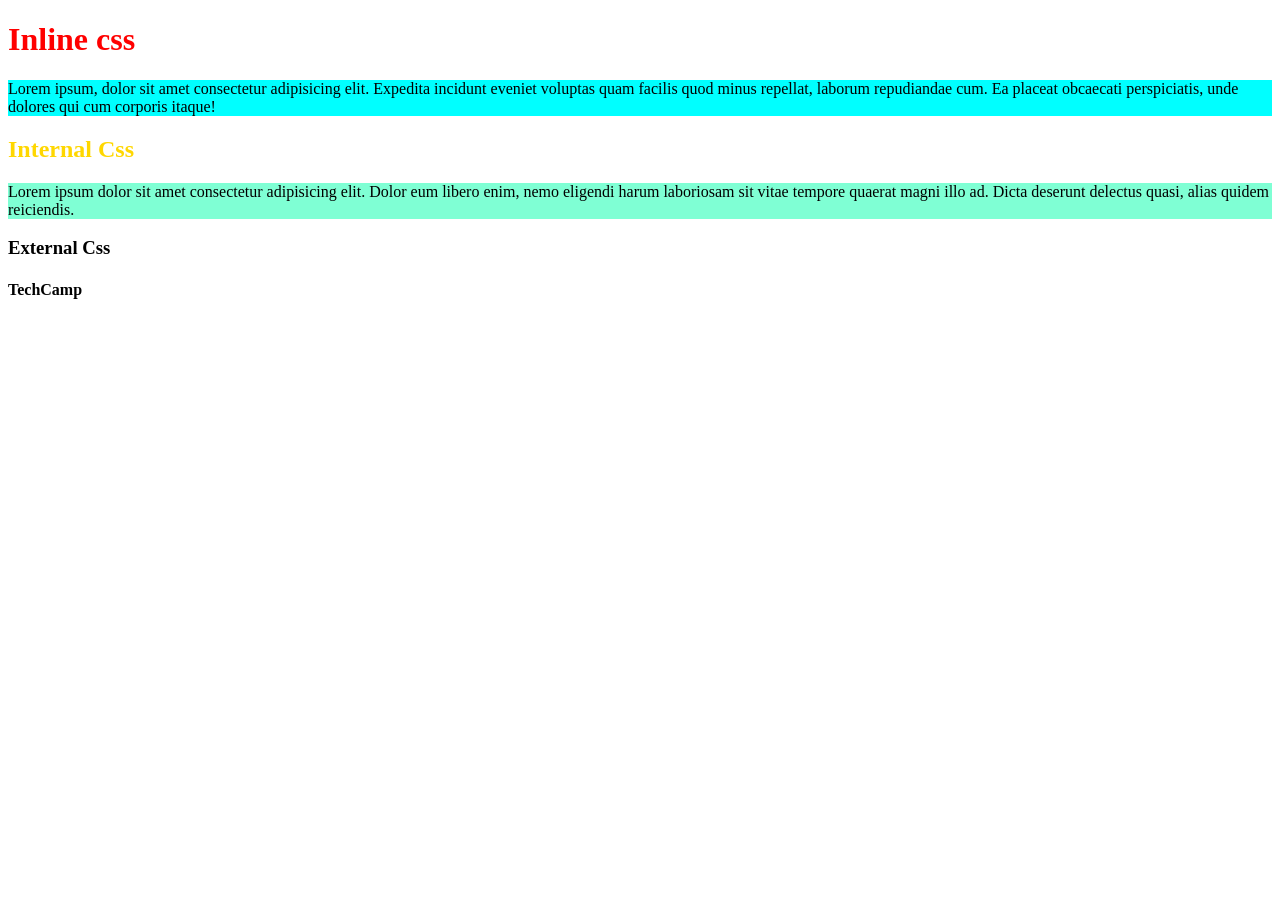
<file: index.html>
<!DOCTYPE html>
<html lang="en">

<head>
    <meta charset="UTF-8">
    <meta name="viewport" content="width=device-width, initial-scale=1.0">
    <title>Document</title>
    <style>
        h2 {
            color: gold;
        }

        p {
            background-color: aquamarine;
        }
    </style>
</head>

<body>
    <h1 style="color: red;">Inline css</h1>
    <p style="background-color: aqua;">Lorem ipsum, dolor sit amet consectetur adipisicing elit. Expedita incidunt
        eveniet voluptas quam facilis quod minus repellat, laborum repudiandae cum. Ea placeat obcaecati perspiciatis,
        unde dolores qui cum corporis itaque!</p>
    <h2>Internal Css</h2>
    <p>Lorem ipsum dolor sit amet consectetur adipisicing elit. Dolor eum libero enim, nemo eligendi harum laboriosam
        sit vitae tempore quaerat magni illo ad. Dicta deserunt delectus quasi, alias quidem reiciendis.</p>
    <h3>External Css</h3>
    <h4>TechCamp</h4>
</body>

</html>
</file>
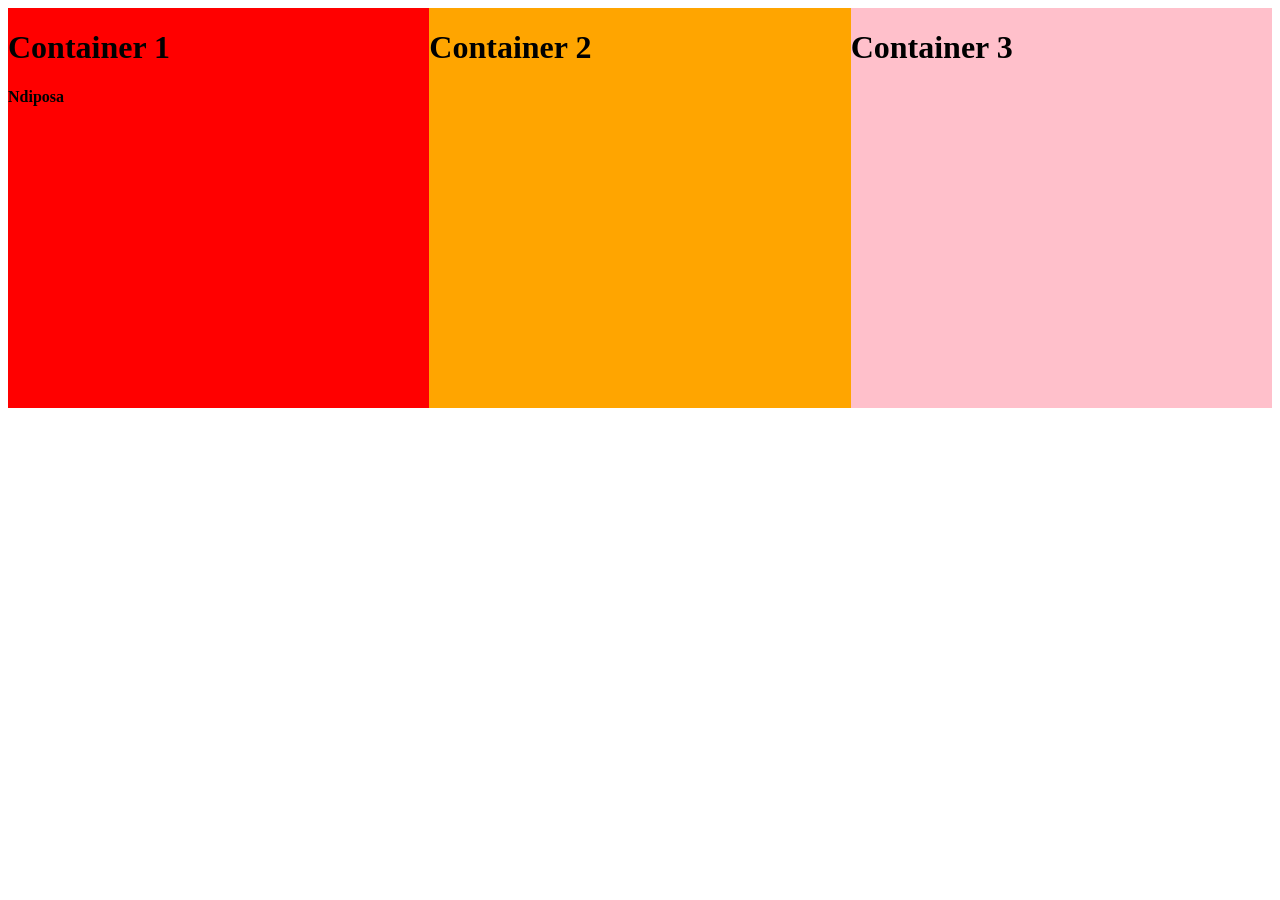
<file: display.html>
<!DOCTYPE html>
<html lang="en">

<head>
    <meta charset="UTF-8">
    <meta name="viewport" content="width=device-width, initial-scale=1.0">
    <title>Document</title>
    <style>
        .main {
            background-color: aqua;
            height: 400px;
            display: flex;
        }

        .container1 {
            background-color: red;
            width: 50%;
        }

        .container2 {
            background-color: orange;
            width: 50%;
        }

        .container3 {
            background-color: pink;
            width: 50%;
        }
    </style>
</head>

<body>
    <div class="main">
        <div class="container1">
            <h1>Container 1</h1>
            <h4>Ndiposa</h4>
        </div>
        <div class="container2">
            <h1>Container 2</h1>
        </div>
        <div class="container3">
            <h1>Container 3</h1>
        </div>
    </div>
</body>

</html>
</file>
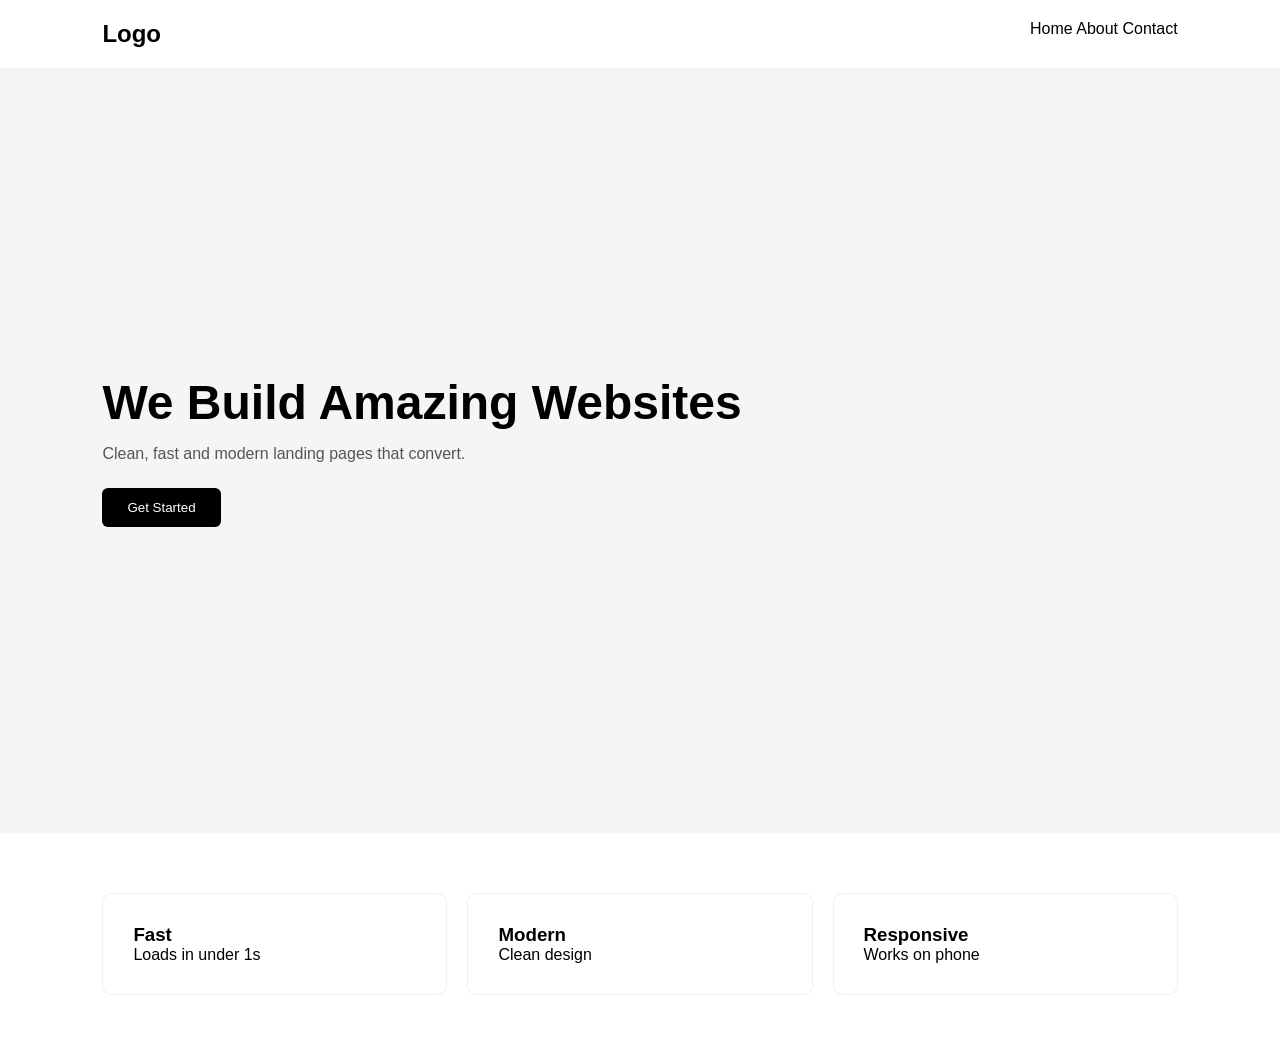
<file: landingpage.html>
<!DOCTYPE html>
<html>
<head>
<style>
  *{margin:0; padding:0; box-sizing:border-box; font-family: Arial}
  nav{display:flex; justify-content:space-between; padding:20px 8%; background:#fff}
  .hero{height:85vh; display:flex; align-items:center; padding:0 8%; background:#f5f5f5}
  .hero h1{font-size:48px; margin-bottom:15px}
  .hero p{color:#555; margin-bottom:25px}
  .btn{padding:12px 25px; background:black; color:white; border:none; border-radius:6px; cursor:pointer}
  .features{display:grid; grid-template-columns:repeat(3,1fr); gap:20px; padding:60px 8%}
  .card{padding:30px; border:1px solid #eee; border-radius:10px}
</style>
</head>
<body>

<nav>
  <h2>Logo</h2>
  <div>Home About Contact</div>
</nav>

<section class="hero">
  <div>
    <h1>We Build Amazing Websites</h1>
    <p>Clean, fast and modern landing pages that convert.</p>
    <button class="btn">Get Started</button>
  </div>
</section>

<section class="features">
  <div class="card"><h3>Fast</h3><p>Loads in under 1s</p></div>
  <div class="card"><h3>Modern</h3><p>Clean design</p></div>
  <div class="card"><h3>Responsive</h3><p>Works on phone</p></div>
</section>

</body>
</html>
</file>
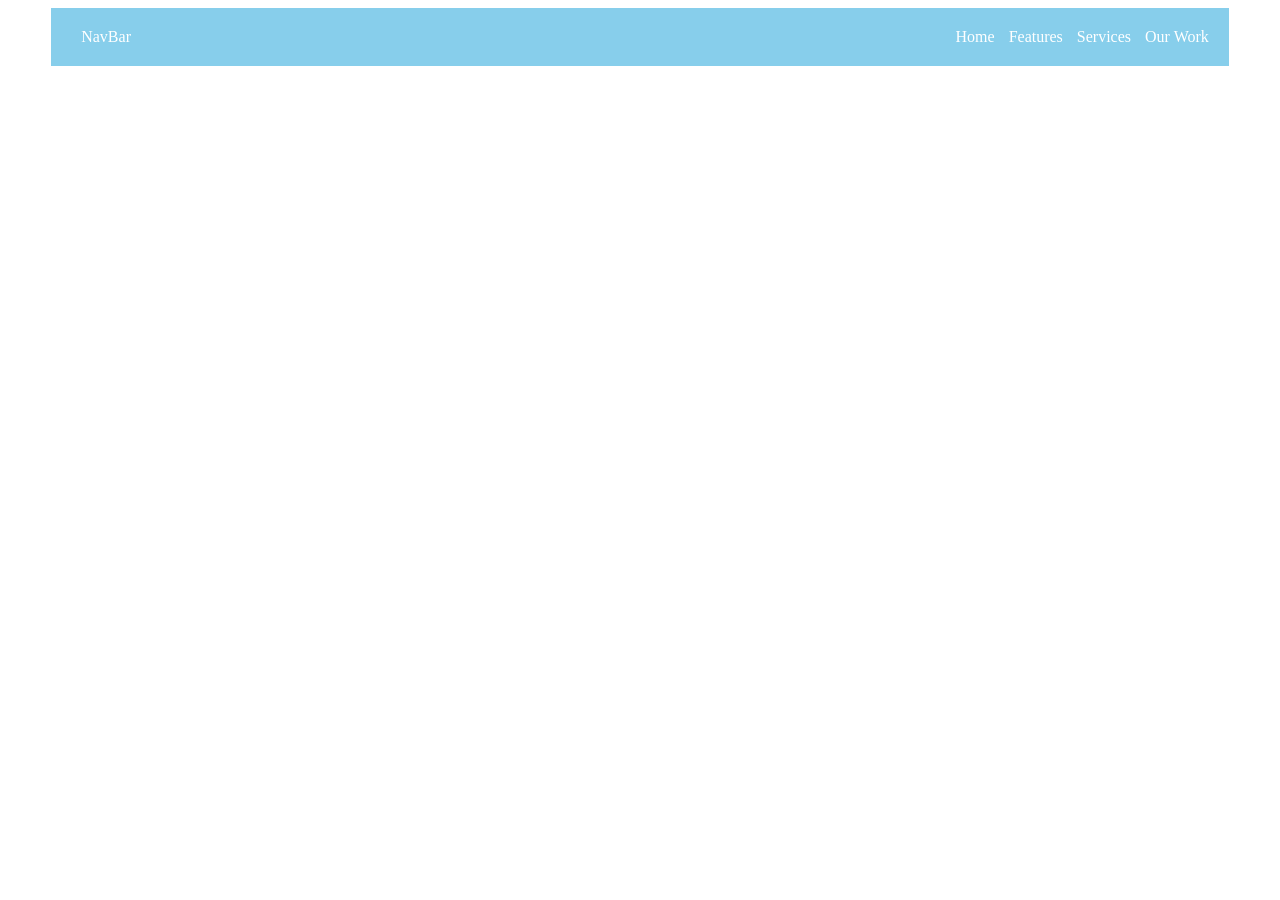
<file: navbar.html>
<!DOCTYPE html>
<html lang="en">

<head>
    <meta charset="UTF-8">
    <meta name="viewport" content="width=device-width, initial-scale=1.0">
    <title>Document</title>
    <style>
        .nav {
            background-color: skyblue;
            display: flex;
            justify-content: space-between;
            padding: 20px;
            width: 90%;
            margin: auto;
        }

        .nav a {
            color: white;
            text-decoration: none;
            margin-left: 10px;
        }
    </style>
</head>

<body>
    <div class="nav">
        <a href="">NavBar</a>
        <div class="side">
            <a href="">Home</a>
            <a href="">Features</a>
            <a href="">Services</a>
            <a href="">Our Work</a>
        </div>
    </div>
</body>

</html>
</file>
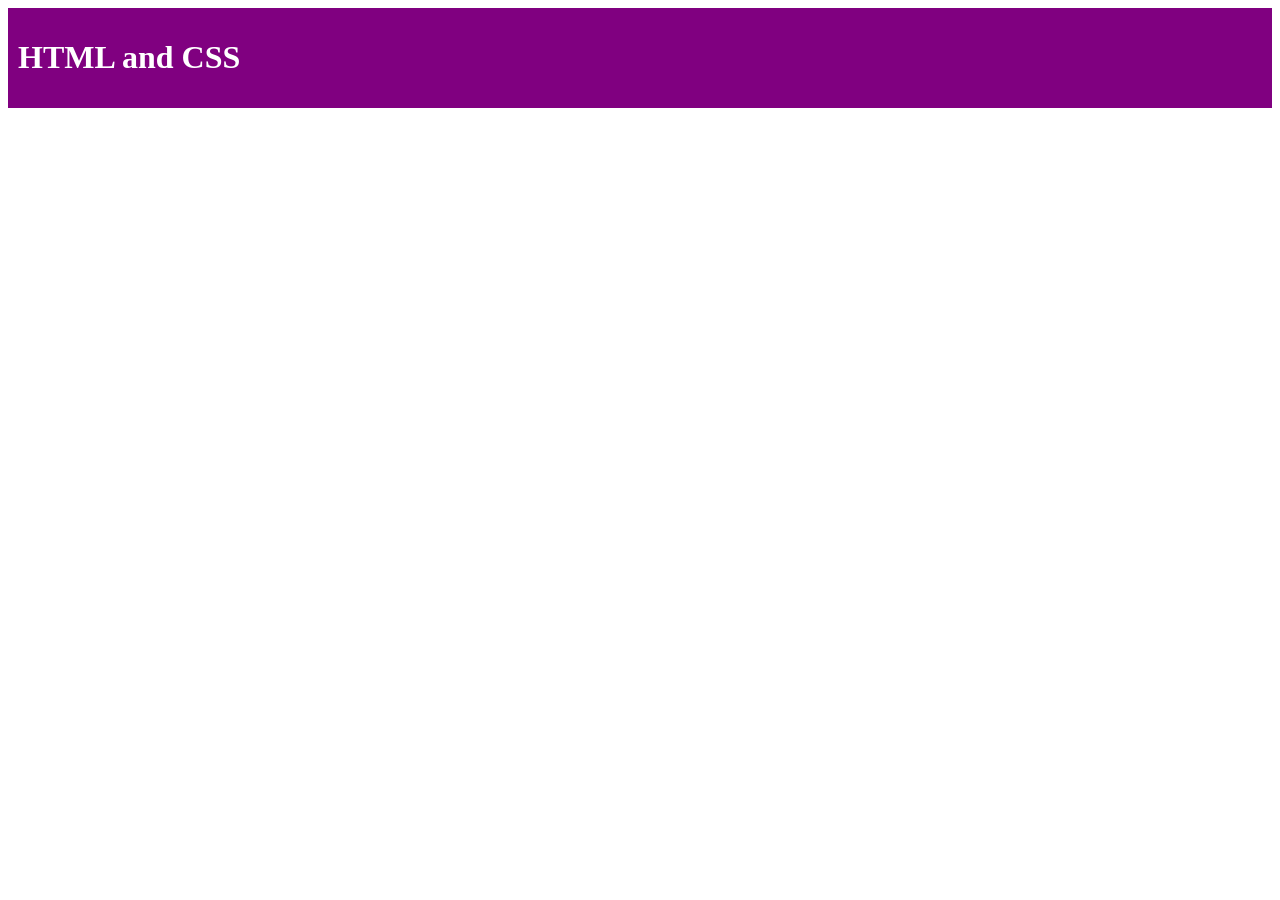
<file: padding.html>
<!DOCTYPE html>
<html lang="en">
<head>
    <meta charset="UTF-8">
    <meta name="viewport" content="width=device-width, initial-scale=1.0">
    <title>Padding</title>
</head>
<body>
    <div style="background-color: purple; padding-left: 10px; padding-top: 10px; padding-bottom: 10px;">
        <h1 style="color: white;">HTML and CSS</h1>
    </div>
</body>
</html>
</file>
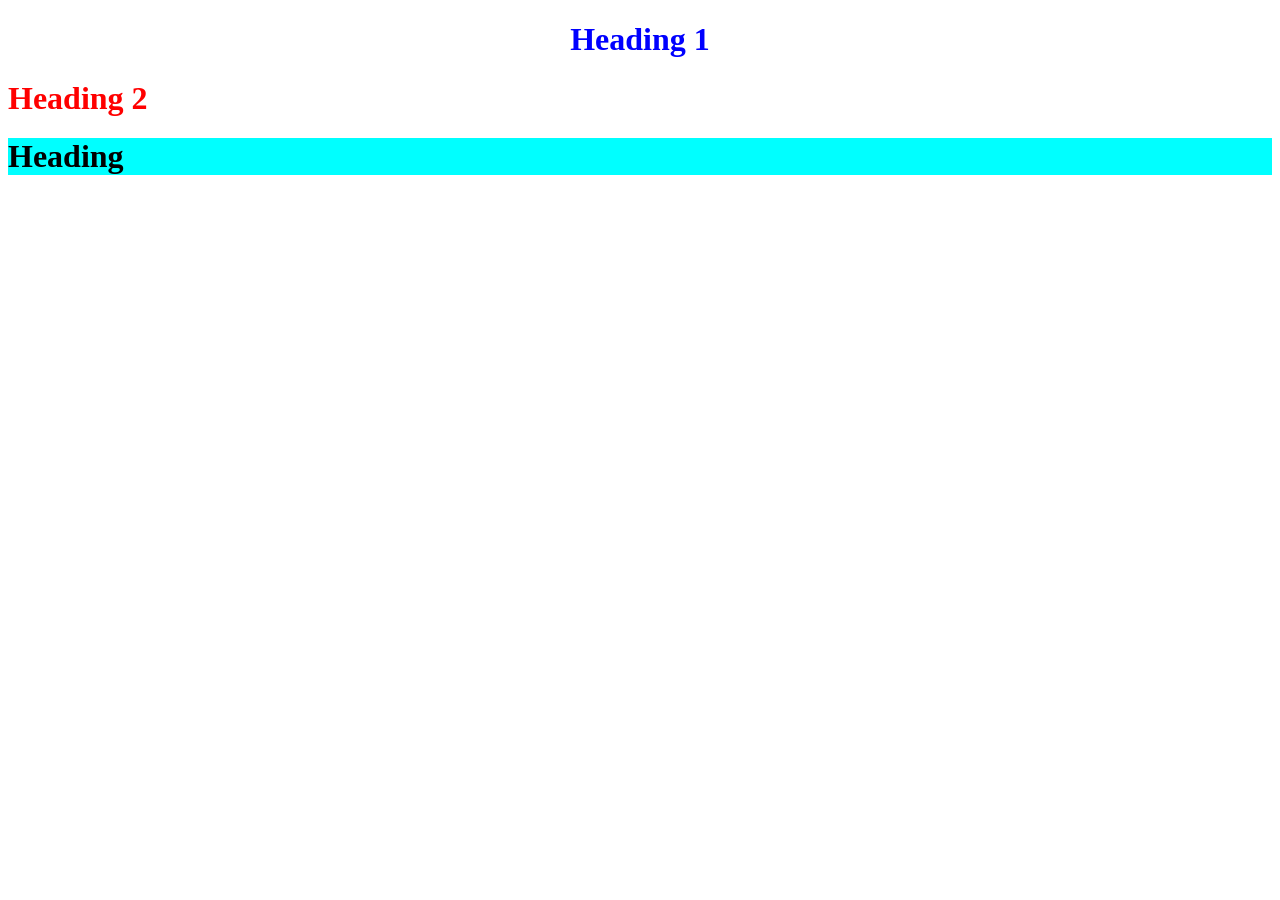
<file: selectors.html>
<!DOCTYPE html>
<html lang="en">
<head>
    <meta charset="UTF-8">
    <meta name="viewport" content="width=device-width, initial-scale=1.0">
    <title>Selectors</title>
    <style>
        .main{
            color: blue;
            text-align: center;
        }
        .main2{
            color: red;
        }
        .yooh{
            background-color: aqua;
            color: black;
        }
    </style>
</head>
<body>
    <h1 class="main">Heading 1</h1>
    <h1 class="main2">Heading 2</h1>
    <h1 class="yooh">Heading</h1>
</body>
</html>
</file>
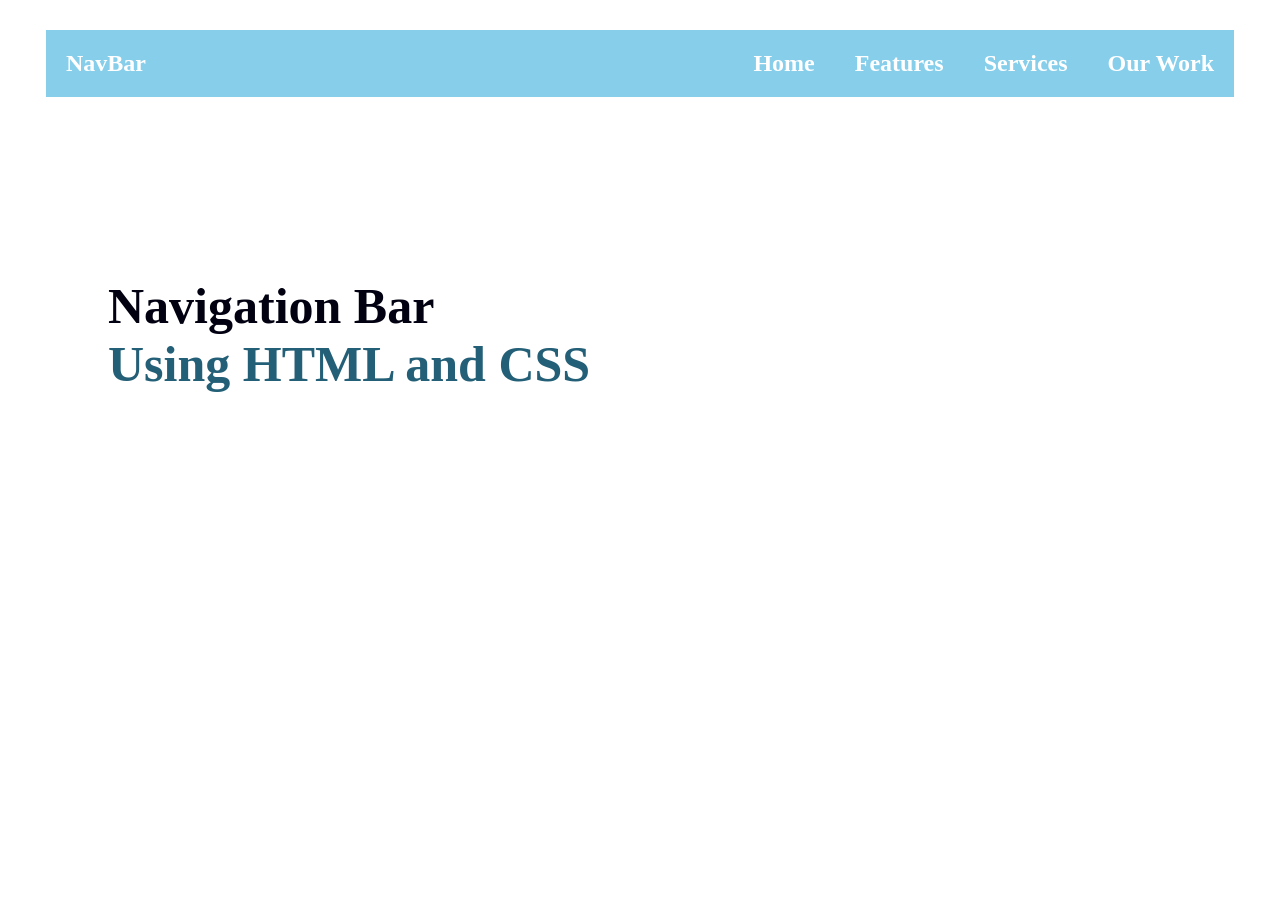
<file: tak3.html>
<!DOCTYPE html>
<html lang="en">

<head>
    <meta charset="UTF-8">
    <meta name="viewport" content="width=device-width, initial-scale=1.0">
    <title>Document</title>
    <style>
        .main {
            background-color: skyblue;
            color: white;
            display: flex;
            justify-content: space-between;
            width: 94%;
            margin: auto;
            margin-top: 30px;
        }

        .main h2 {
            margin-left: 20px;
        }

        .side1 {
            display: flex;
        }

        .side1 h2 {
            margin-right: 20px;
        }

        .head {
            color: rgb(1, 1, 17);
            margin-top: 180px;
            margin-left: 100px;
            font-size: 50px;
        }

        .myspan {
            color: rgb(35, 95, 119);
        }
    </style>
</head>

<body>
    <div class="main">
        <h2>NavBar</h2>
        <div class="side1">
            <h2>Home</h2>
            <h2>Features</h2>
            <h2>Services</h2>
            <h2>Our Work</h2>
        </div>
    </div>
    <h1 class="head">Navigation Bar <br><span class="myspan">Using HTML and CSS</span> </h1>
</body>

</html>
</file>
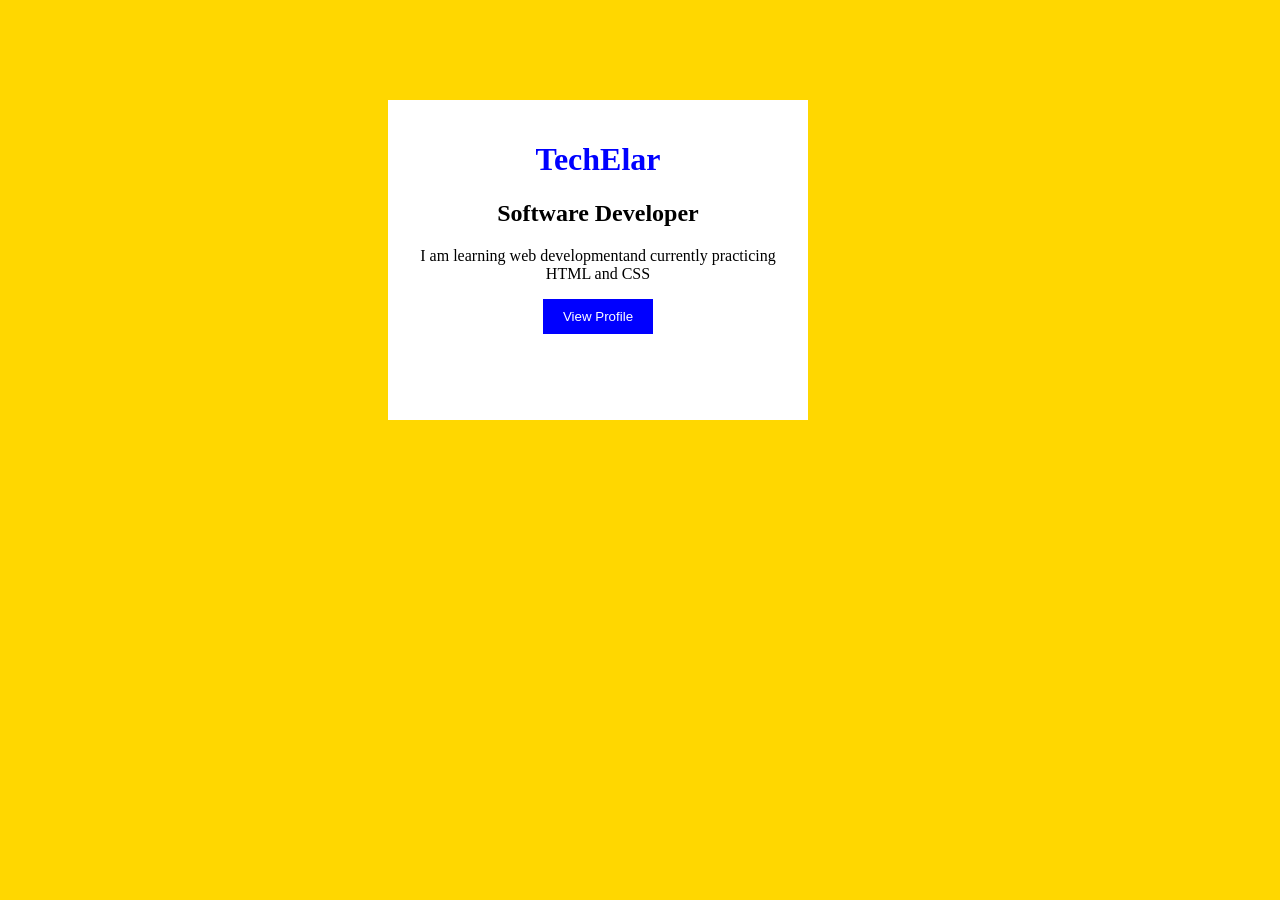
<file: task2.html>
<!DOCTYPE html>
<html lang="en">

<head>
    <meta charset="UTF-8">
    <meta name="viewport" content="width=device-width, initial-scale=1.0">
    <title>Task2</title>
    <style>
        body {
            background-color: gold;
        }

        div {
            background-color: white;
            width: 400px;
            height: 300px;
            text-align: center;
            padding-top: 20px;
            padding-left: 10px;
            padding-right: 10px;
            margin-top: 100px;
            margin-left: 380px;
            margin-right: 380px;
        }

        h1 {
            color: blue;
        }

        h3 {
            color: grey;
        }

        button {
            background-color: blue;
            color: white;
            border: none;
            padding-top: 10px;
            padding-bottom: 10px;
            padding-right: 20px;
            padding-left: 20px;
        }
    </style>
</head>

<body>
    <div>
        <h1>TechElar</h1>
        <h2>Software Developer</h2>
        <p>I am learning web developmentand currently practicing HTML and CSS</p>
        <button>View Profile</button>
    </div>
</body>

</html>
</file>
